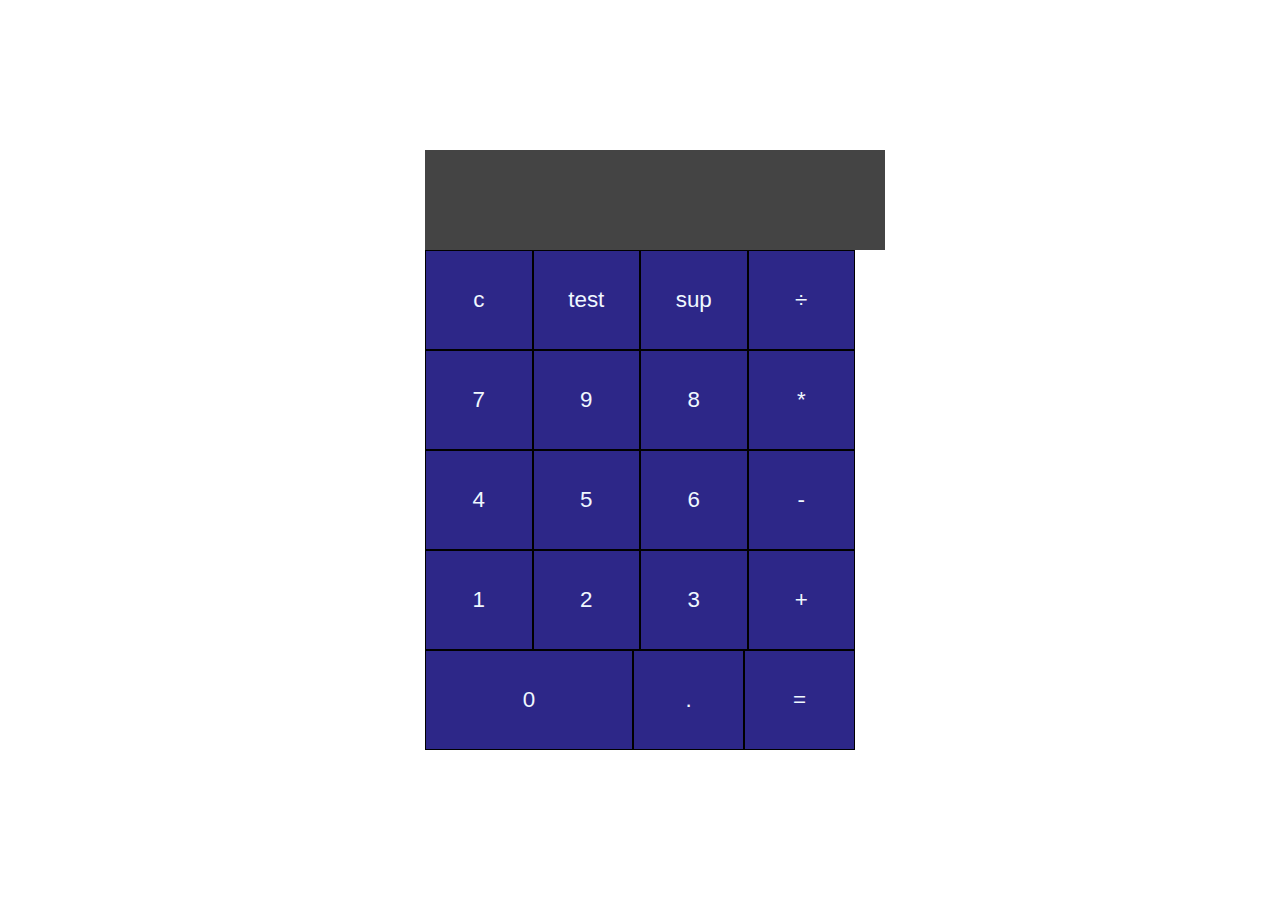
<file: index.html>
<!DOCTYPE html>
<html lang="en">
<head>
    <meta charset="UTF-8">
    <meta http-equiv="X-UA-Compatible" content="IE=edge">
    <meta name="viewport" content="width=device-width, initial-scale=1.0">
    <title>Document</title>
    <link rel="stylesheet" href="style.css">
</head>
<body>
    
     <div id="app">
        <div class="row">
            <input type="text" id="screen" >
        </div>

        <div class="row">
            <button onclick="clearScreen()">c</button>
            <button onclick="consoleTest()">test</button>
            <button onclick="supermer()">sup</button>
            <button onclick="traiter('/')">&#247</button>
        </div>

        <div class="row">
            <button onclick="display('7')">7</button>
            <button onclick="display('9')">9</button>
            <button onclick="display('8')">8</button>
            <button onclick="traiter('*')">*</button>
        </div>

        <div class="row">
            <button onclick="display('4')">4</button>
            <button onclick="display('5')">5</button>
            <button onclick="display('6')">6</button>
            <button onclick="traiter('-')">-</button>
        </div>

        <div class="row">
            <button onclick="display('1')">1</button>
            <button onclick="display('2')">2</button>
            <button onclick="display('3')">3</button>
            <button onclick="traiter('+ ')">+</button>
        </div>

        <div class="row">
            <button onclick="display('0')" class="zero">0</button>
            <button onclick="display('.')">.</button>
            <button onclick="caculerScreen(queue)">=</button>
        </div>
    </div> 
    <script src="calcul.js"></script>
</body>
</html>
</file>
<file: style.css>
/* ! charger font calcul */
/*? charger font calcul */

body {
  padding: 0;
  margin: 0;
  box-sizing: border-box;
  display: flex;
  height: 100vh;
  justify-content: center;
  align-items: center;
}
#app {
  background-color: #3f51b4;
  width: 430px;
  height: 600px;
}
.row {
  display: flex;
  height: 100px;
}
input[type="text"],
button {
  flex: 1;
  border: none;
  outline: none;
}
input[type="text"] {
  background-color: rgb(68, 68, 68);
  color: aliceblue;
  font-size: 2em;
  padding: 20px 20px;
}
button {
  background-color: rgb(45, 39, 136);
  color: aliceblue;
  font-size: 1.4em;
  border: 1px solid black;
}
button:hover {
  background-color: rgb(84, 104, 219);
  cursor: pointer;
}
.zero {
  flex: 2;
}
</file>
